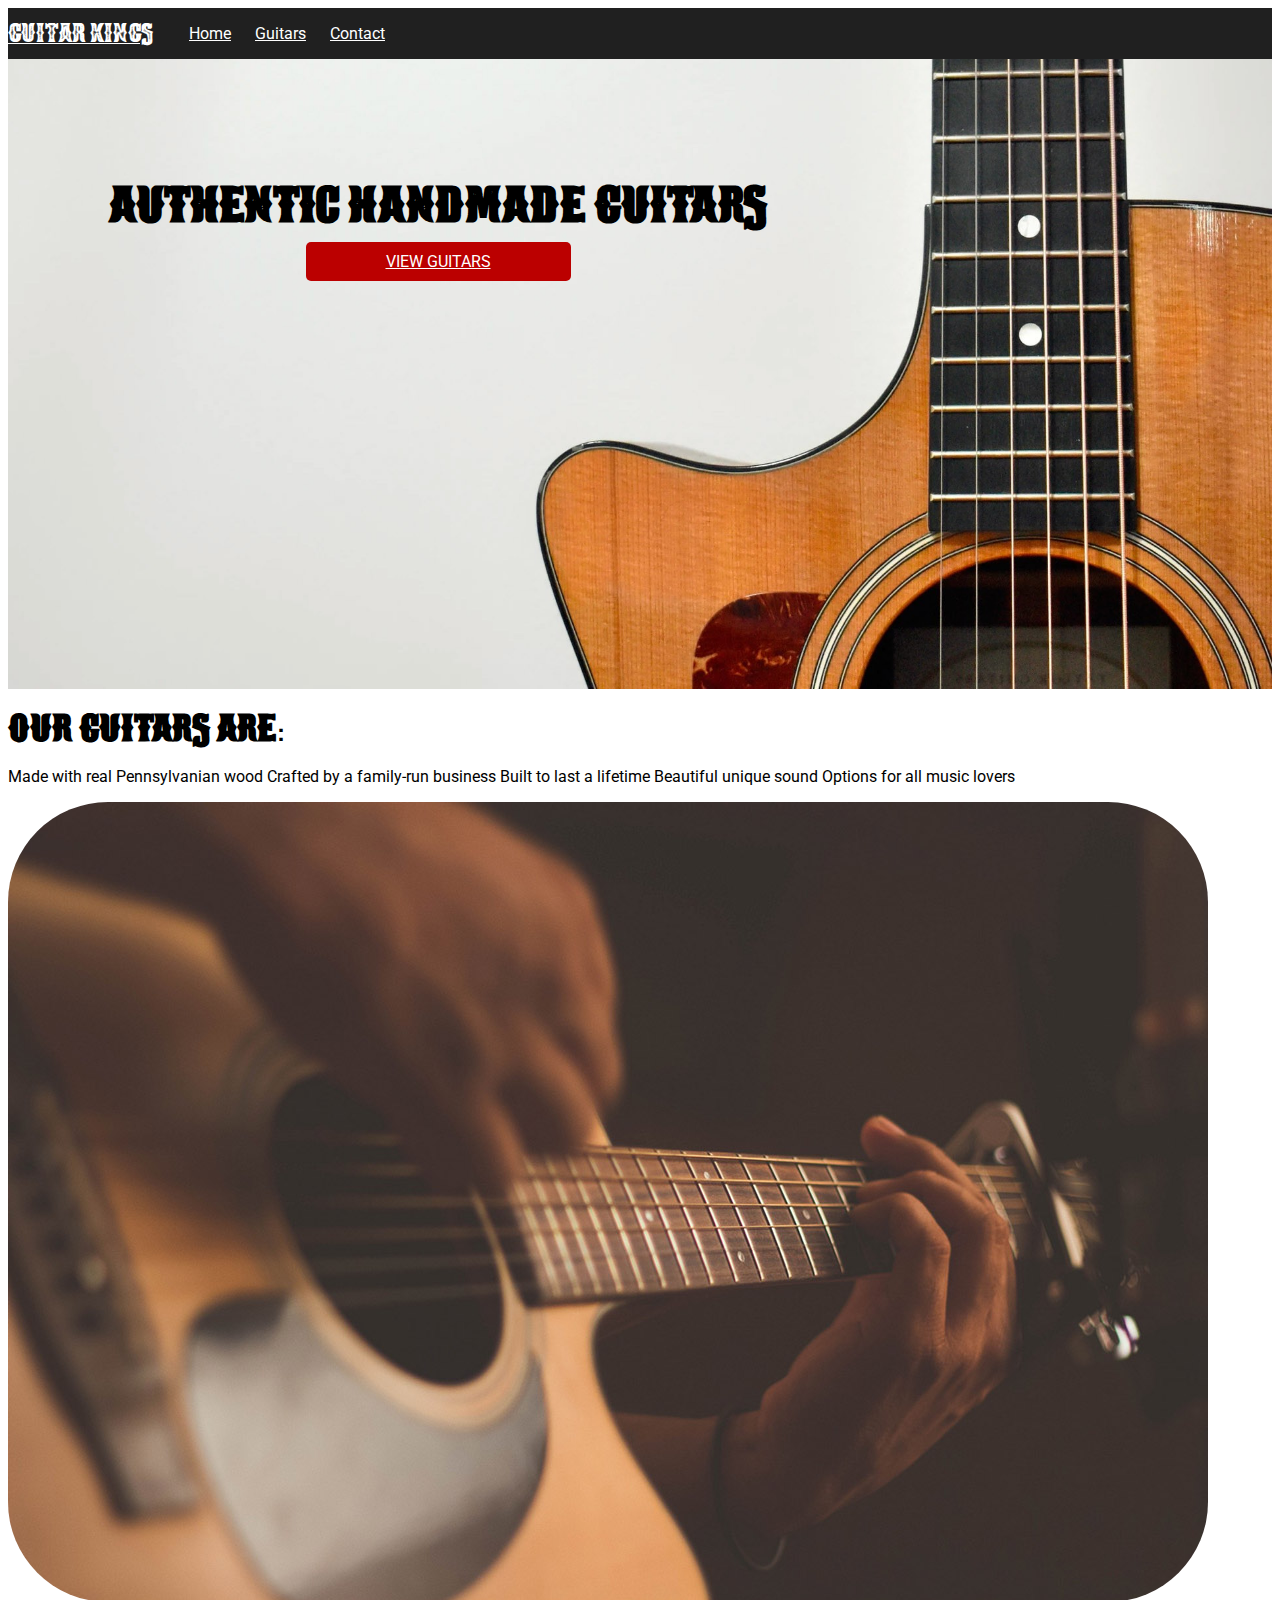
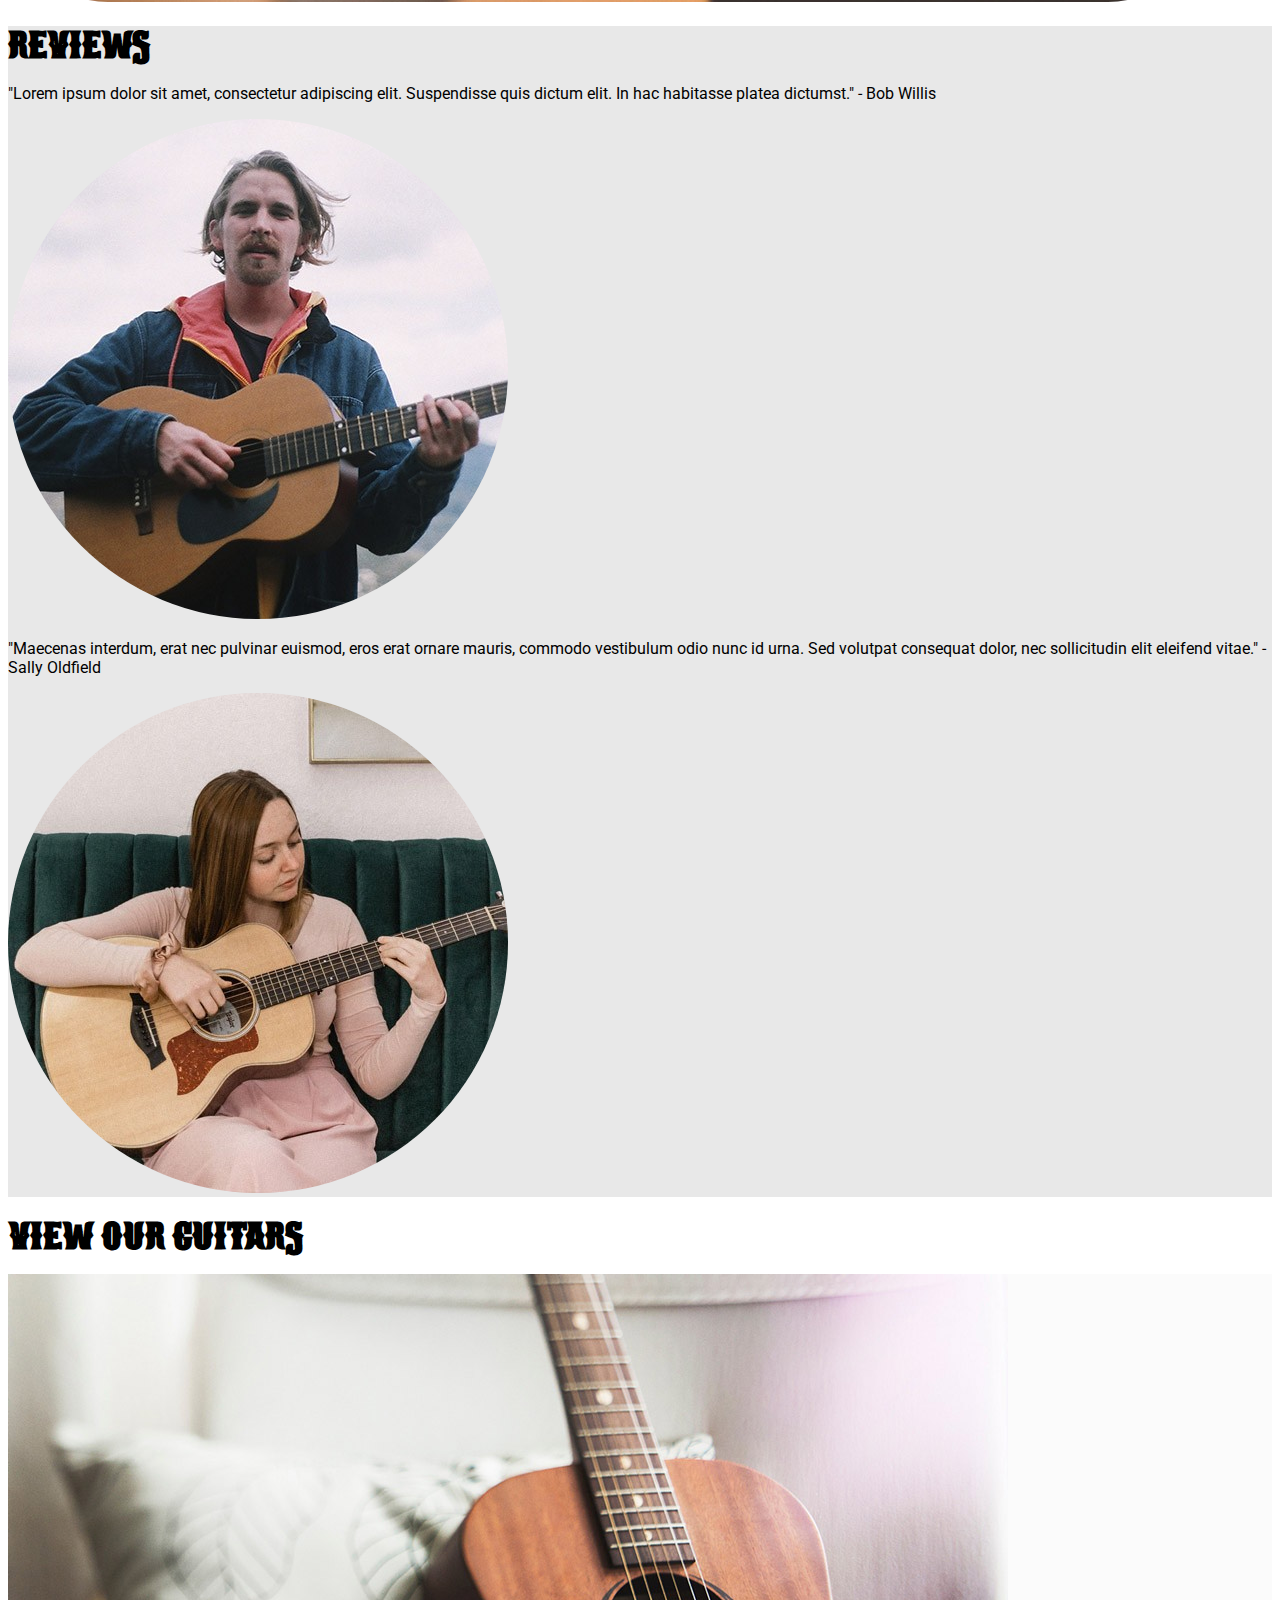
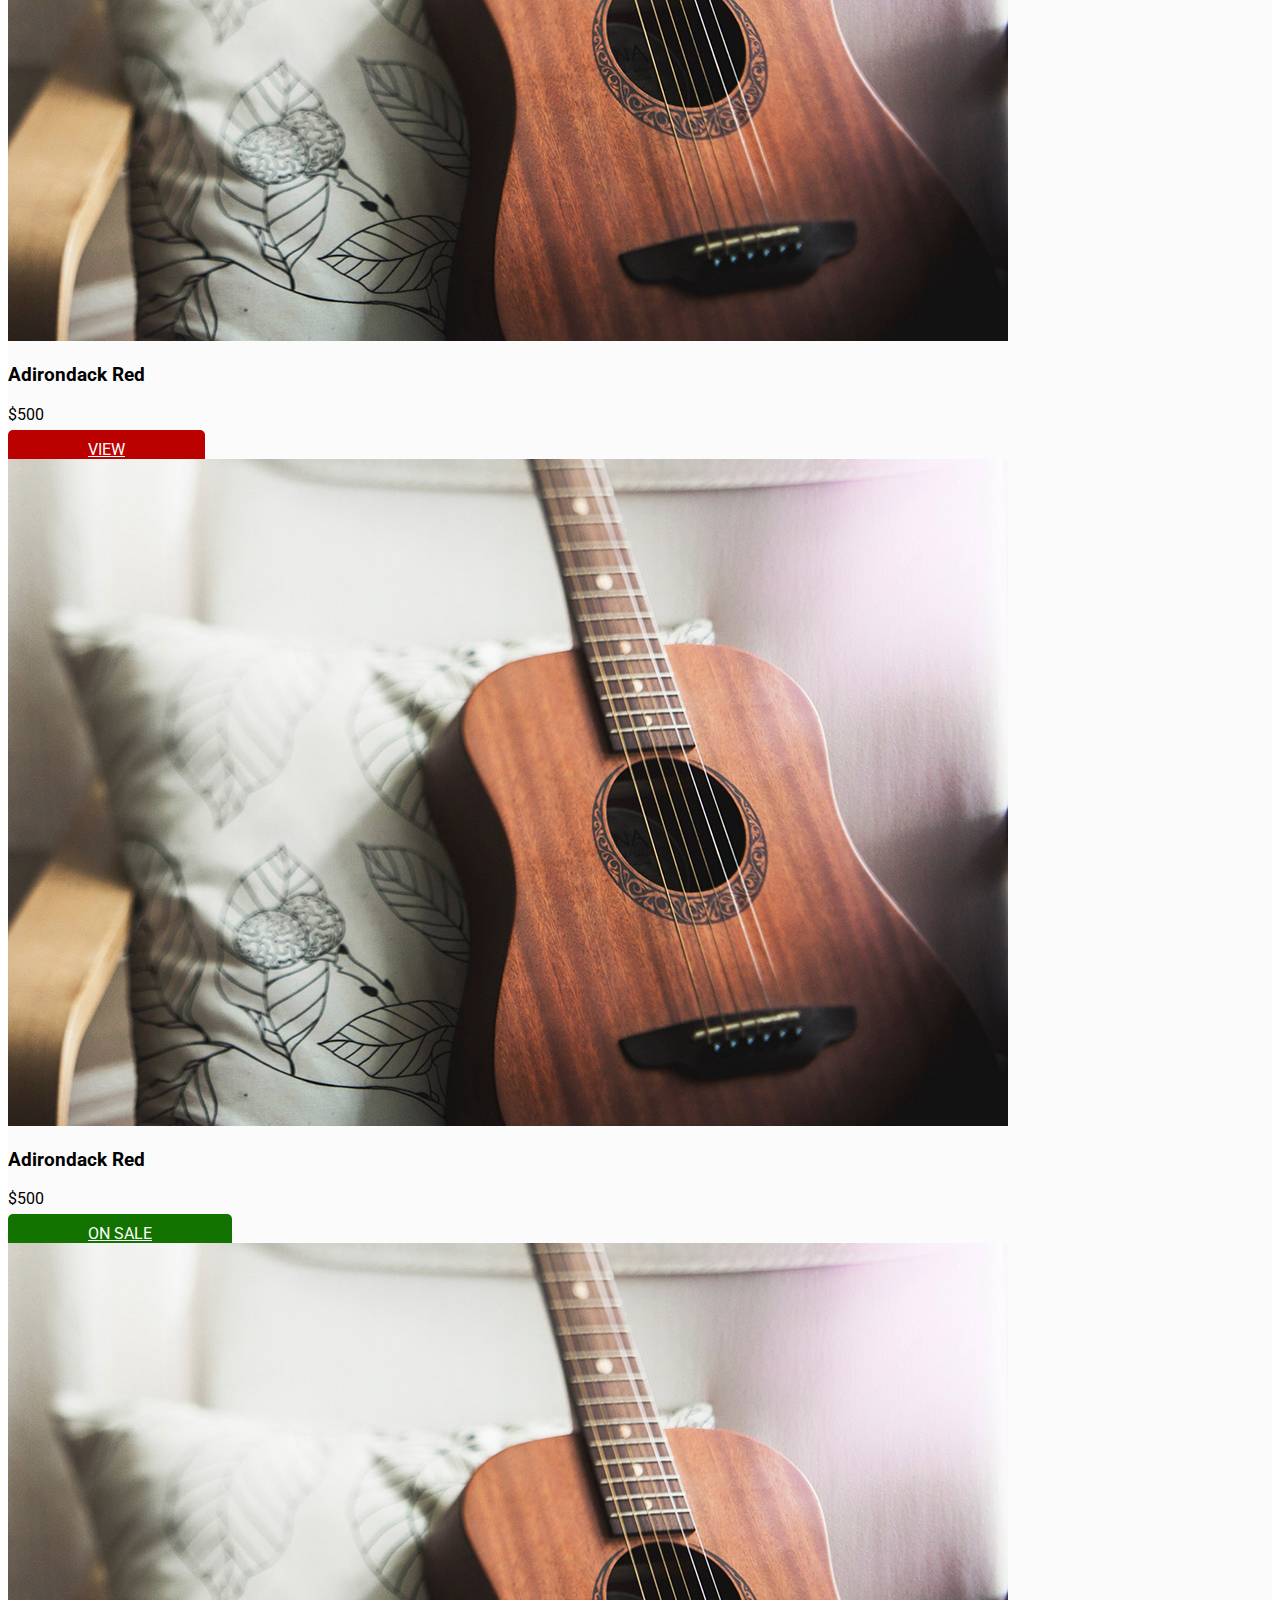
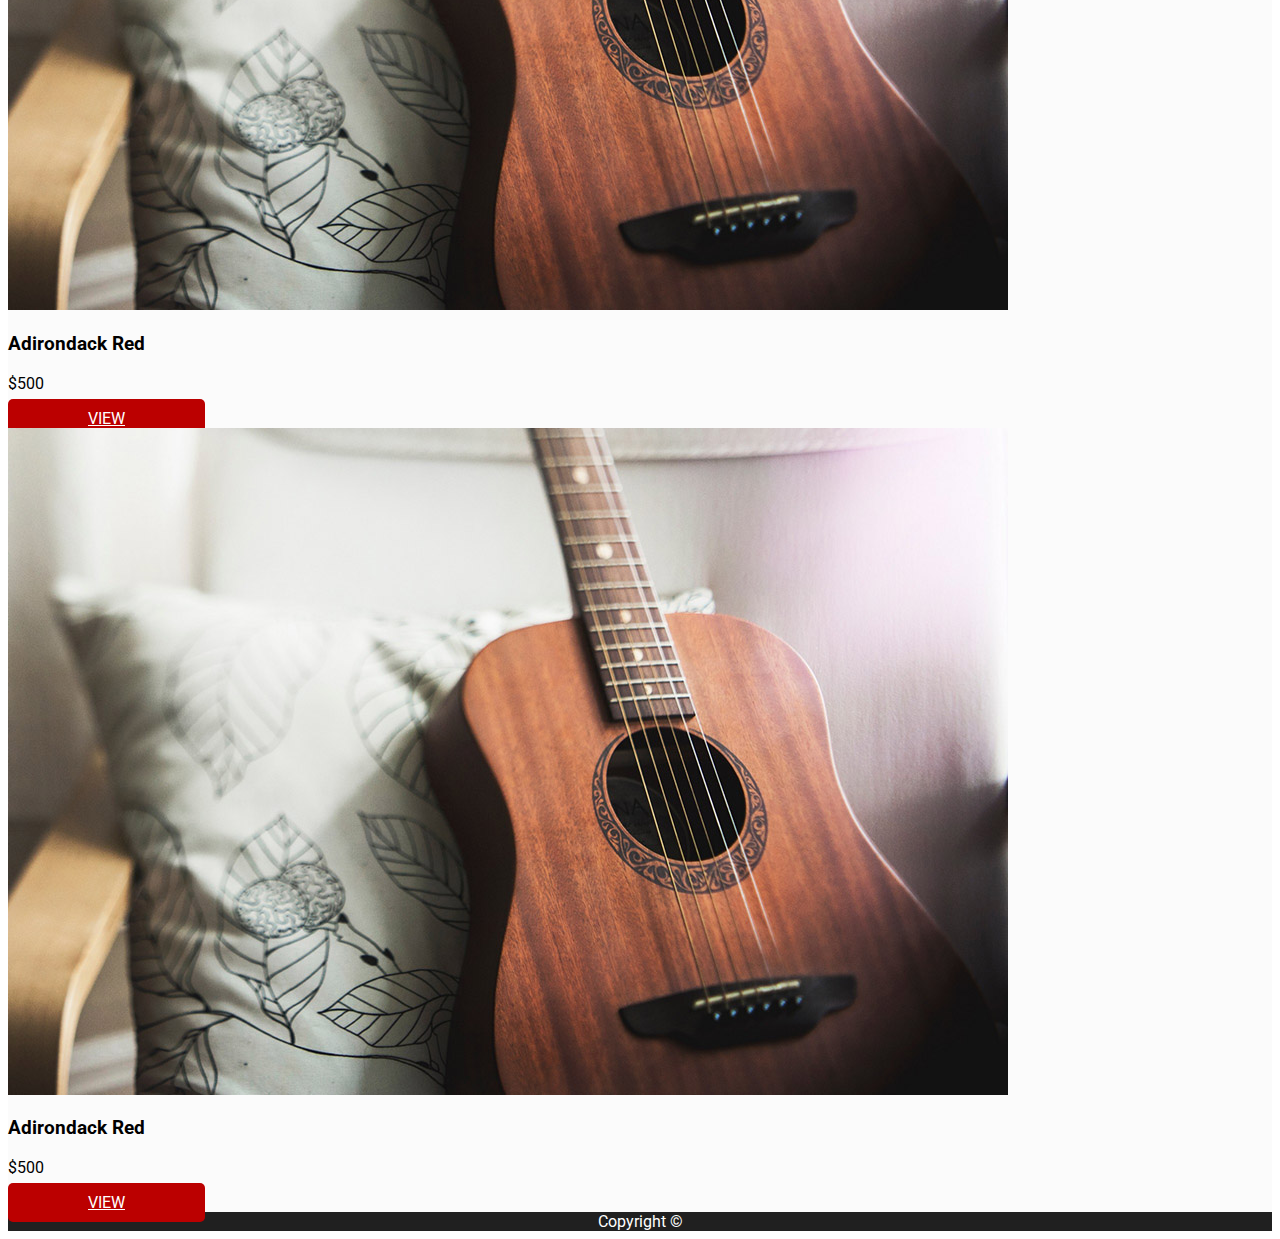
<file: index.html>
<!DOCTYPE html>
<html lang="en">
  <head>
    <meta charset="UTF-8" />
    <meta name="viewport" content="width=device-width, initial-scale=1.0" />
    <meta name="description" content="Get real authentic, hand-crafted guitars from Guitar Kings" />
    <title>Guitar Kings | Home</title>
    <link rel="preconnect" href="https://fonts.gstatic.com" />
    <link href="https://fonts.googleapis.com/css2?family=Roboto&display=swap" rel="stylesheet" />
    <link href="css/styles.css" rel="stylesheet" />
  </head>
  <body>
    <header>
      <a href="index.html" class="logo">Guitar Kings</a>
      <nav>
        <ul>
          <li><a href="index.html">Home</a></li>
          <li><a href="guitars.html">Guitars</a></li>
          <li><a href="contact.html">Contact</a></li>
        </ul>
      </nav>
      </ul>
    </header>
    <main>
      <section class="welcome">
        <div class="welcome__content">
          <h1>Authentic Handmade Guitars</h1> 
          <a href="guitars.html" class="cta">View Guitars</a>

        </div>
        
      </section class="selling points">
      <section>
        <div>
          <h2>Our Guitars Are:</h2>
          <ul>
            <li>Made with real Pennsylvanian wood</li>
            <li>Crafted by a family-run business</li>
            <li>Built to last a lifetime</li>
            <li>Beautiful unique sound</li>
            <li>Options for all music lovers</li>
          </ul>
        </div>
        <img src="images/home-info.jpg" alt="Hand strumming guitar" class="selling-points__images" />
      </section>
      <section class="reviews">
        <h2>Reviews</h2>
        <div>
          <p>"Lorem ipsum dolor sit amet, consectetur adipiscing elit. Suspendisse quis dictum elit. In hac habitasse platea dictumst." - Bob Willis</p>
          <img src="images/review-bio.jpg" alt="Profile picture of Bob Willis" class="review__images"/>
        </div>
        <div>
          <p>"Maecenas interdum, erat nec pulvinar euismod, eros erat ornare mauris, commodo vestibulum odio nunc id urna. Sed volutpat consequat dolor, nec sollicitudin elit eleifend vitae." - Sally Oldfield</p>
          <img src="images/review-bio2.jpg" alt="Profile picture of Bob Willis"  class="review__images"/>
        </div>
      </section>
      <section class="featured">
        <h2>View Our Guitars</h2>
        <div class="featured--products">
          <img src="images/product.jpg" alt="Adirondack Red" />
          <h3>Adirondack Red</h3>
          <p>$500</p>
          <a href="products/adirondack-red.html" class="cta">View</a>
        </div>
        <div class="featured--products">
          <img src="images/product.jpg" alt="Adirondack Red" />
          <h3>Adirondack Red</h3>
          <p>$500</p>
          <a href="products/adirondack-red.html" class="cta cta-sale">On sale</a>
        </div>
        <div class="featured--products">
          <img src="images/product.jpg" alt="Adirondack Red" />
          <h3>Adirondack Red</h3>
          <p>$500</p>
          <a href="products/adirondack-red.html" class="cta">View</a>
        </div>
        <div class="featured--products">
          <img src="images/product.jpg" alt="Adirondack Red" />
          <h3>Adirondack Red</h3>
          <p>$500</p>
          <a href="products/adirondack-red.html" class="cta">View</a>
        </div>
      </section>
    </main>
    <footer>Copyright &copy;</footer>
  </body>
</html>
</file>
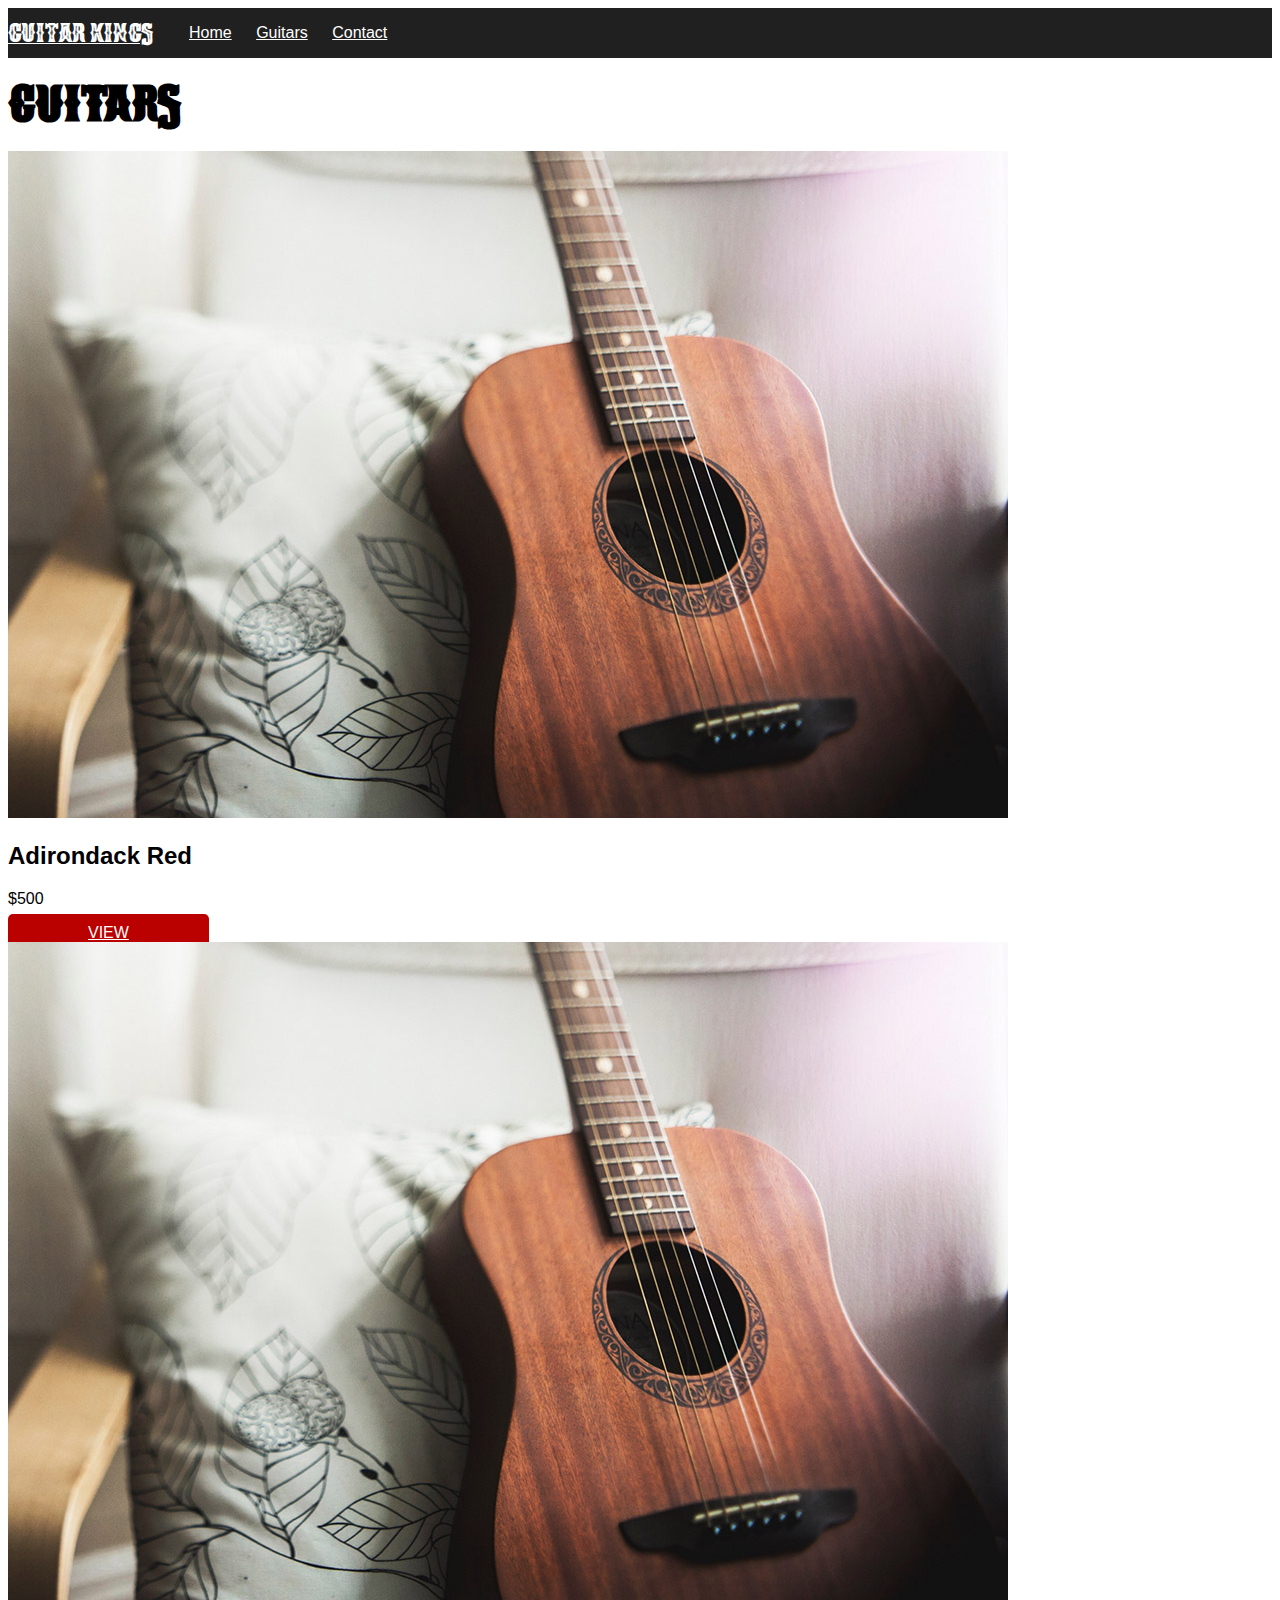
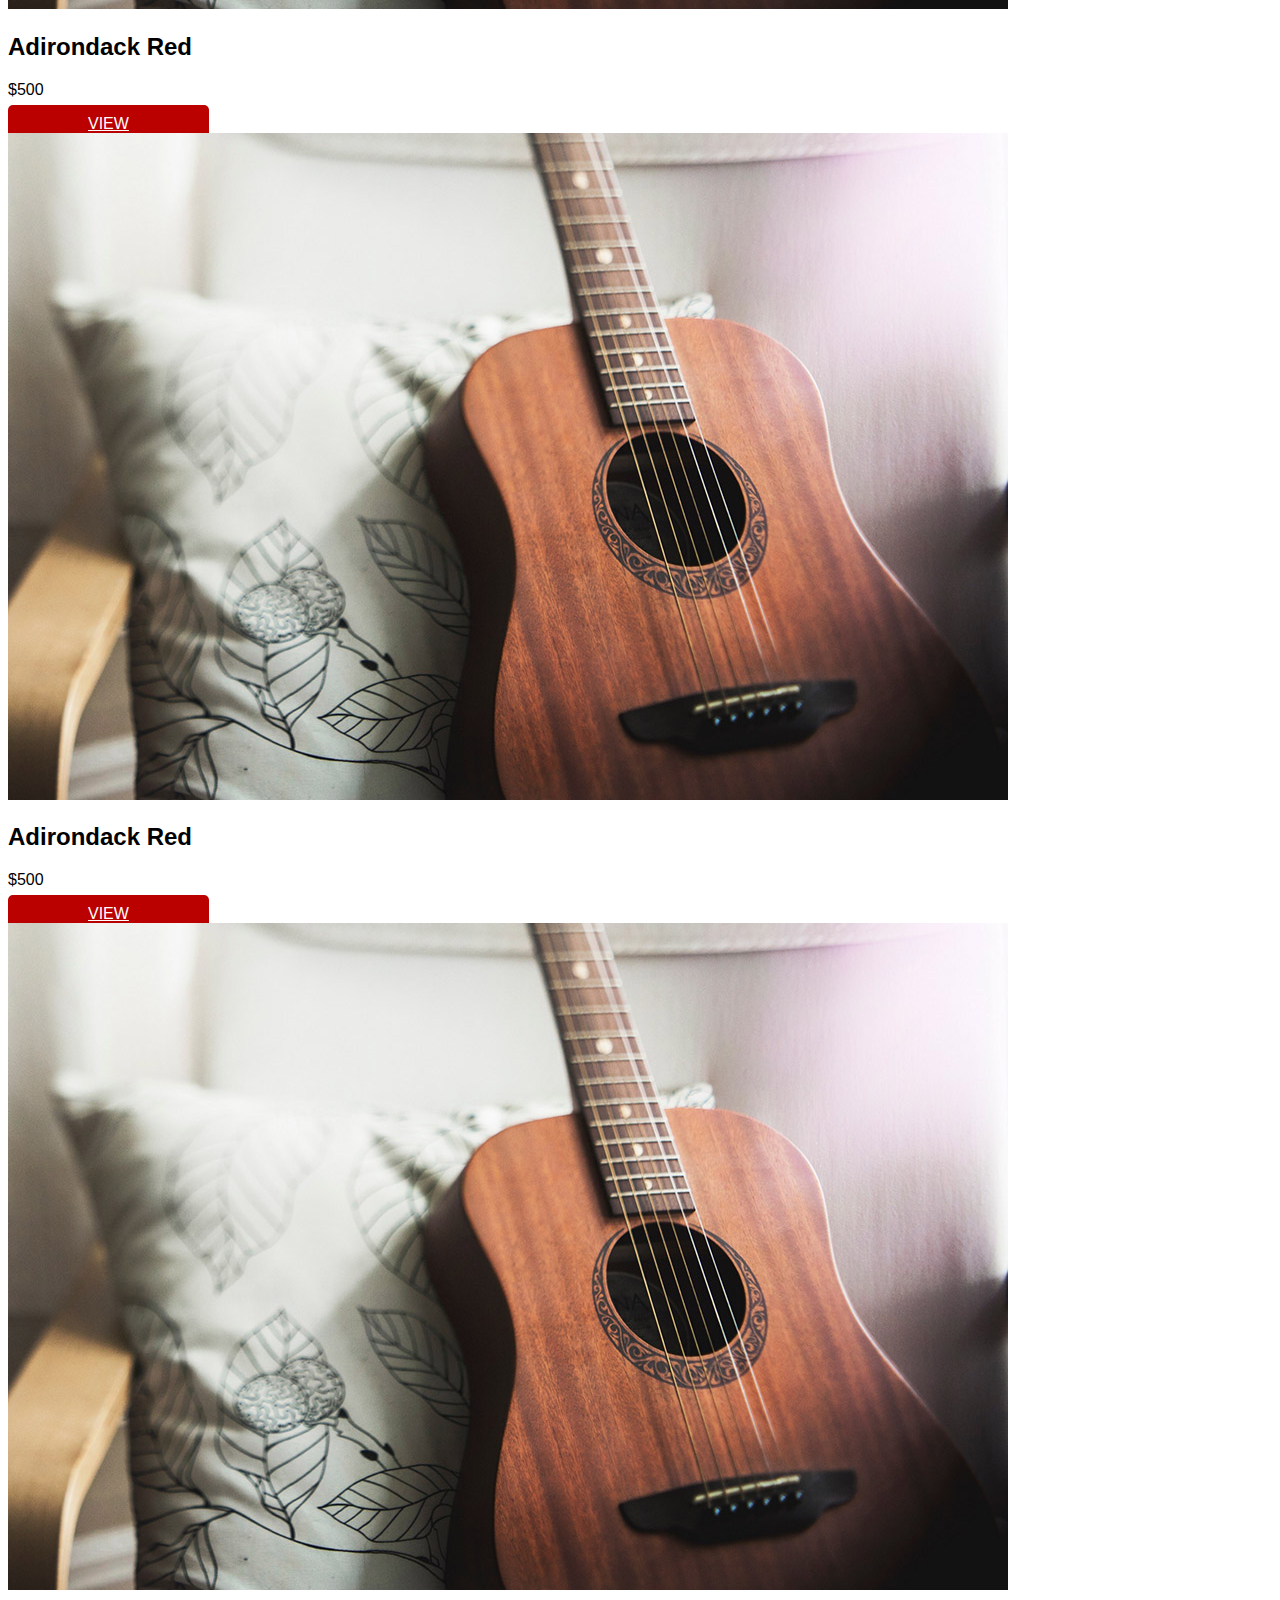
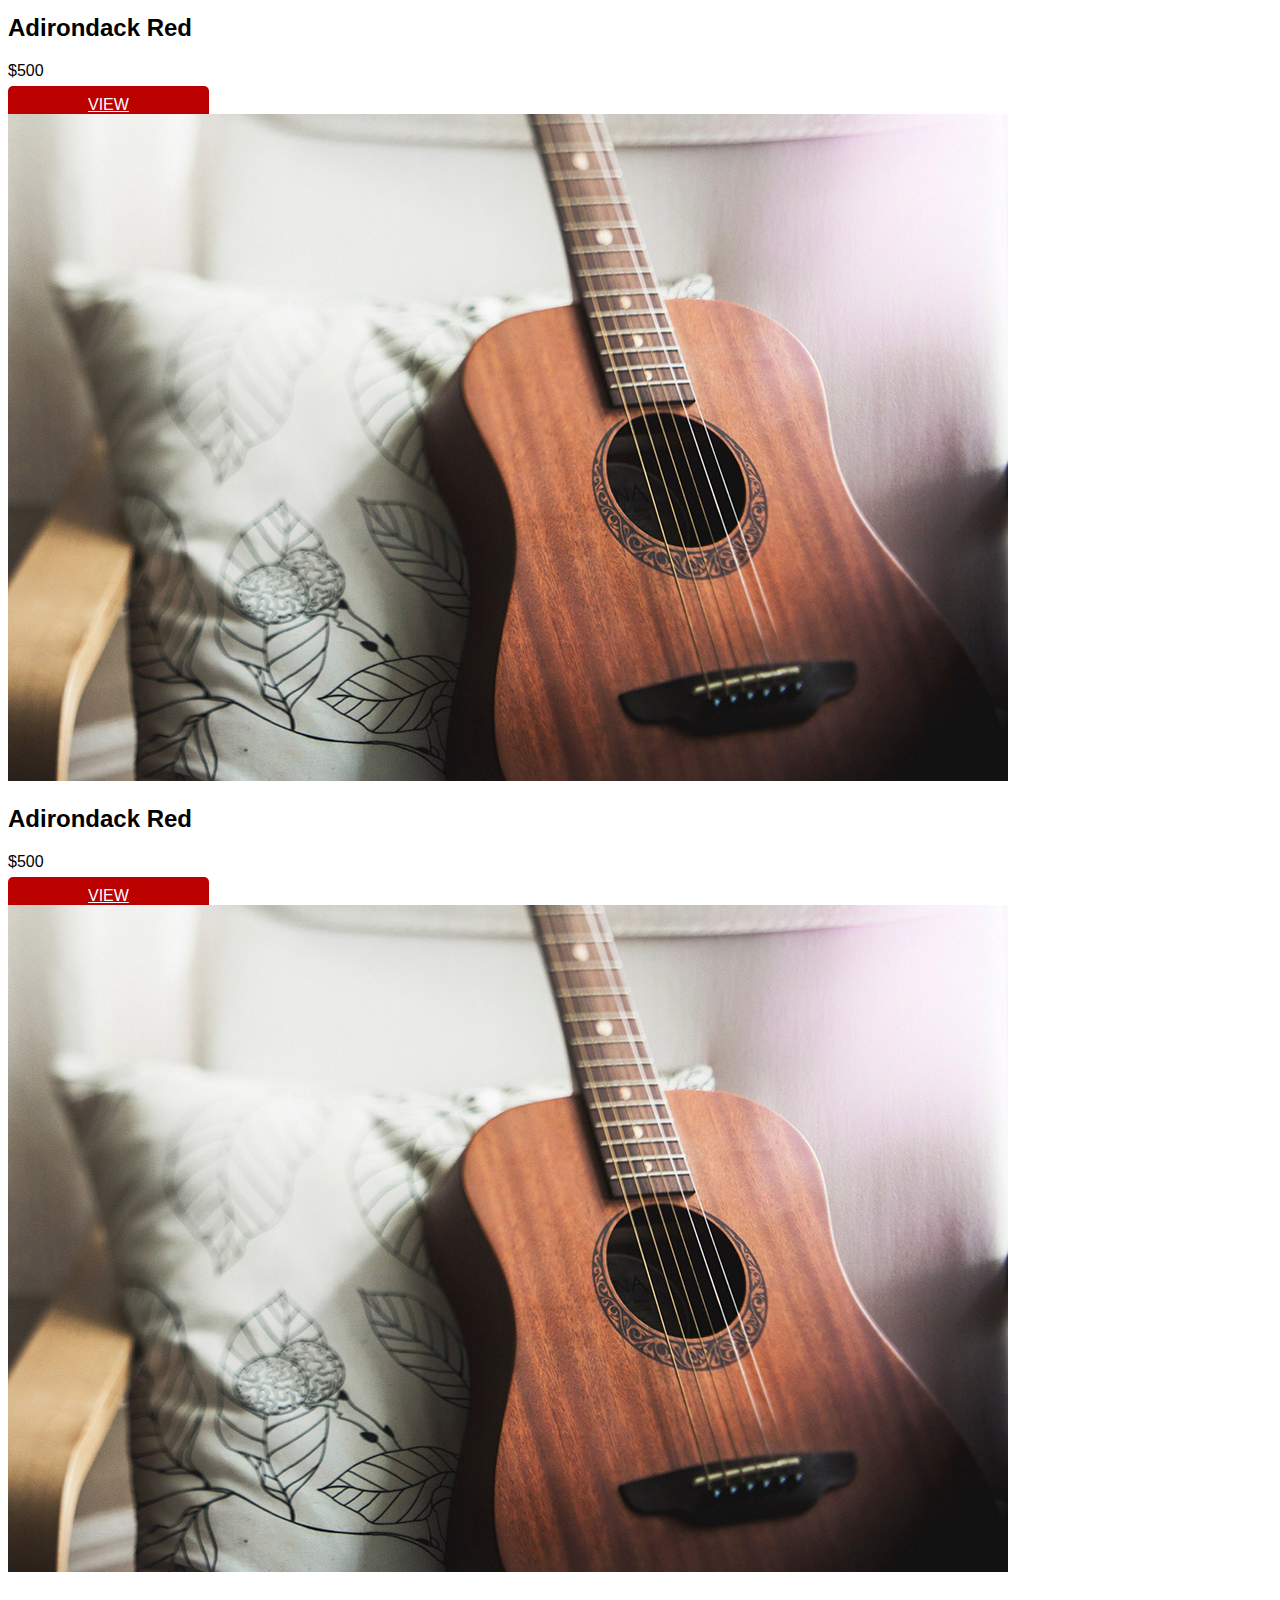
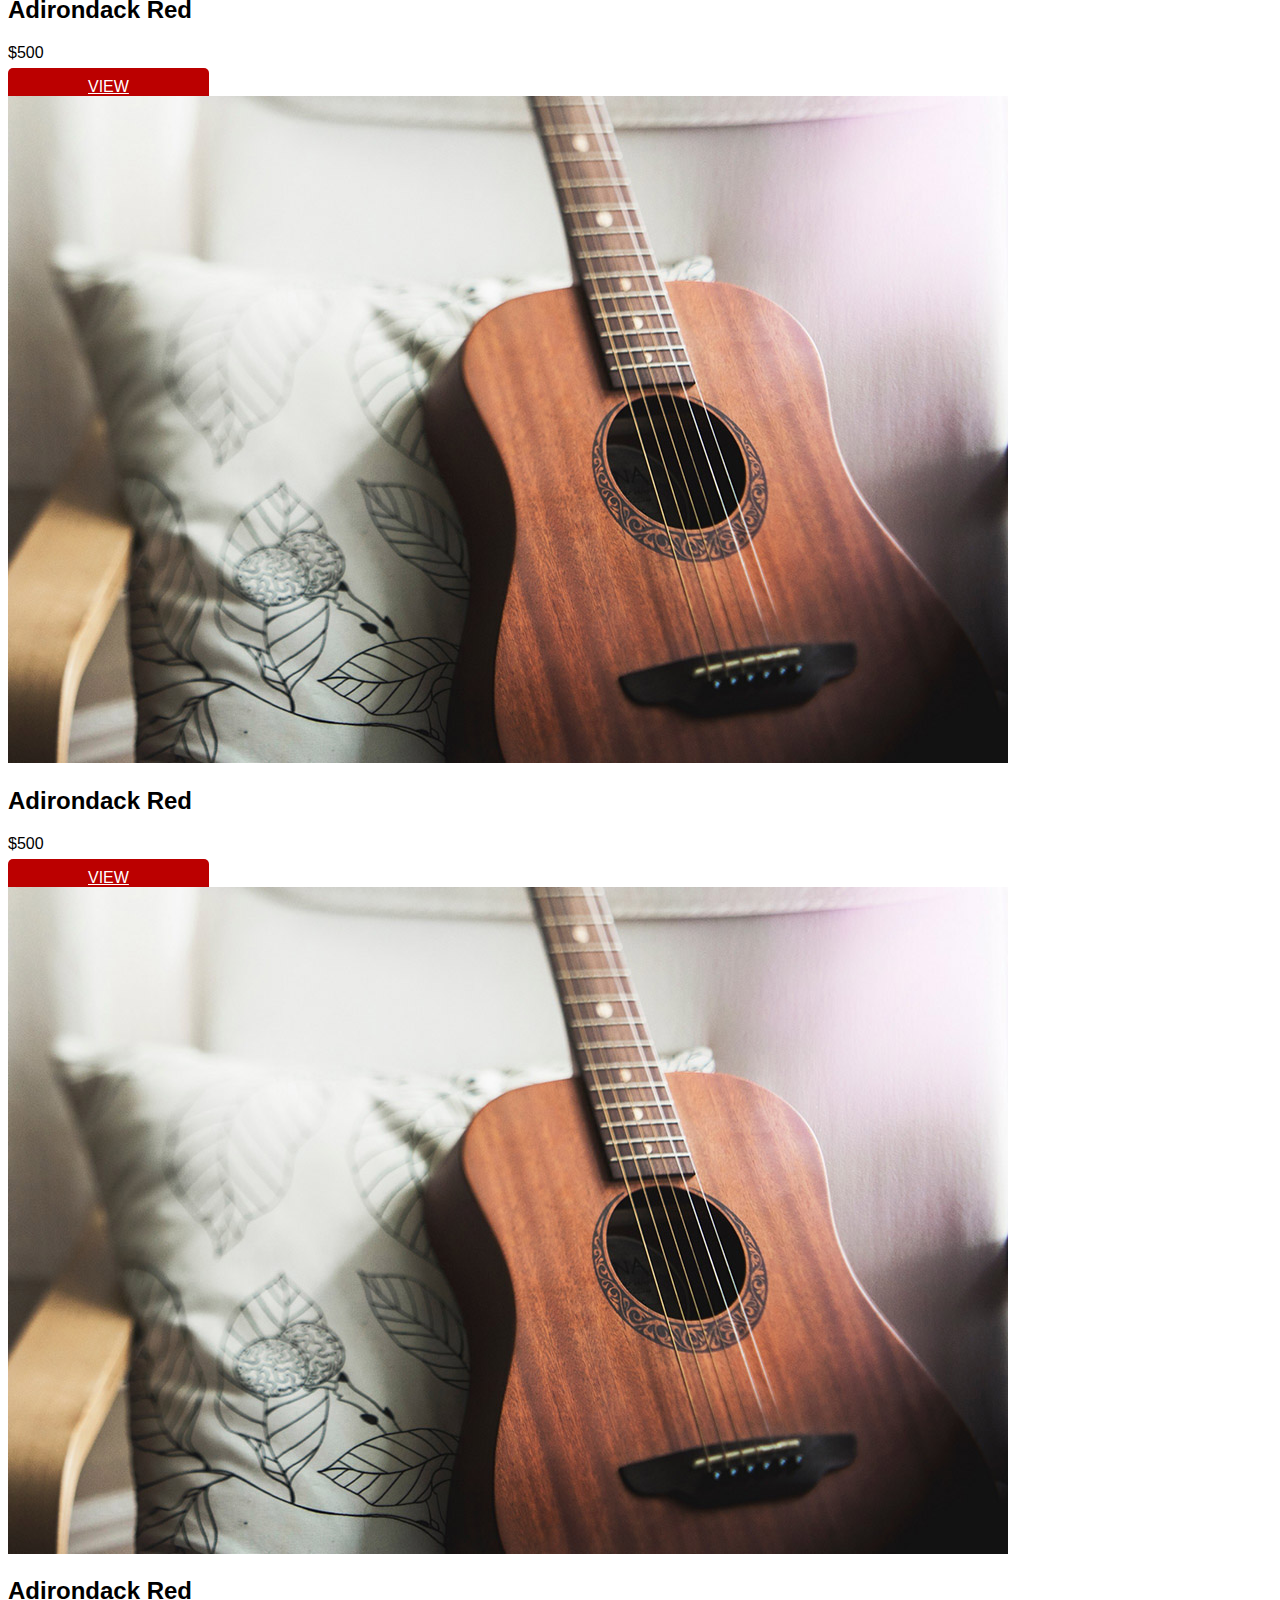
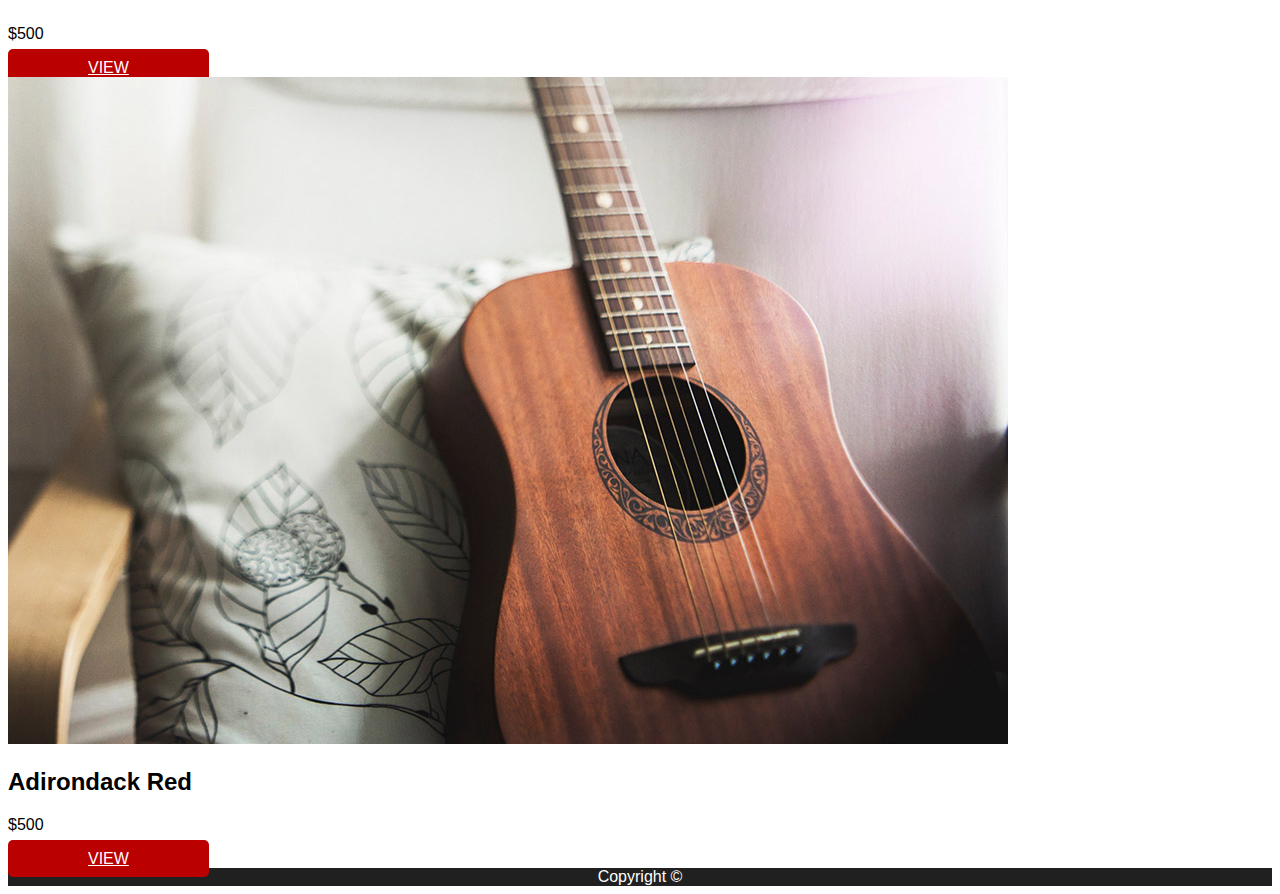
<file: guitars.html>
<!DOCTYPE html>
<html lang="en">
  <head>
    <meta charset="UTF-8" />
    <meta name="viewport" content="width=device-width, initial-scale=1.0" />
    <meta name="description" content="View a list of guitars available from Guitar Kings." />
    <title>Guitar Kings | Guitars</title>
    <link href="css/styles.css" rel="stylesheet" />
  </head>
  <body>
    <header>
      <a href="index.html" class="logo">Guitar Kings</a>
      <nav>
        <ul>
          <li><a href="index.html">Home</a></li>
          <li><a href="guitars.html">Guitars</a></li>
          <li><a href="contact.html">Contact</a></li>
        </ul>
      </nav>
    </header>
    <main>
      <h1>Guitars</h1>
      <section class="product-list">
        <div>
          <img src="images/product.jpg" alt="Adirondack Red" />
          <h2>Adirondack Red</h2>
          <p>$500</p>
          <a href="products/adirondack-red.html" class="cta">View</a>
        </div>
        <div>
          <img src="images/product.jpg" alt="Adirondack Red" />
          <h2>Adirondack Red</h2>
          <p>$500</p>
          <a href="products/adirondack-red.html" class="cta">View</a>
        </div>
        <div>
          <img src="images/product.jpg" alt="Adirondack Red" />
          <h2>Adirondack Red</h2>
          <p>$500</p>
          <a href="products/adirondack-red.html" class="cta">View</a>
        </div>
        <div>
          <img src="images/product.jpg" alt="Adirondack Red" />
          <h2>Adirondack Red</h2>
          <p>$500</p>
          <a href="products/adirondack-red.html" class="cta">View</a>
        </div>
        <div>
          <img src="images/product.jpg" alt="Adirondack Red" />
          <h2>Adirondack Red</h2>
          <p>$500</p>
          <a href="products/adirondack-red.html" class="cta">View</a>
        </div>
        <div>
          <img src="images/product.jpg" alt="Adirondack Red" />
          <h2>Adirondack Red</h2>
          <p>$500</p>
          <a href="products/adirondack-red.html" class="cta">View</a>
        </div>
        <div>
          <img src="images/product.jpg" alt="Adirondack Red" />
          <h2>Adirondack Red</h2>
          <p>$500</p>
          <a href="products/adirondack-red.html" class="cta">View</a>
        </div>
        <div>
          <img src="images/product.jpg" alt="Adirondack Red" />
          <h2>Adirondack Red</h2>
          <p>$500</p>
          <a href="products/adirondack-red.html" class="cta">View</a>
        </div>
        <div>
          <img src="images/product.jpg" alt="Adirondack Red" />
          <h2>Adirondack Red</h2>
          <p>$500</p>
          <a href="products/adirondack-red.html" class="cta">View</a>
        </div>
      </section>
    </main>
    <footer>Copyright &copy;</footer>
  </body>
</html>
</file>
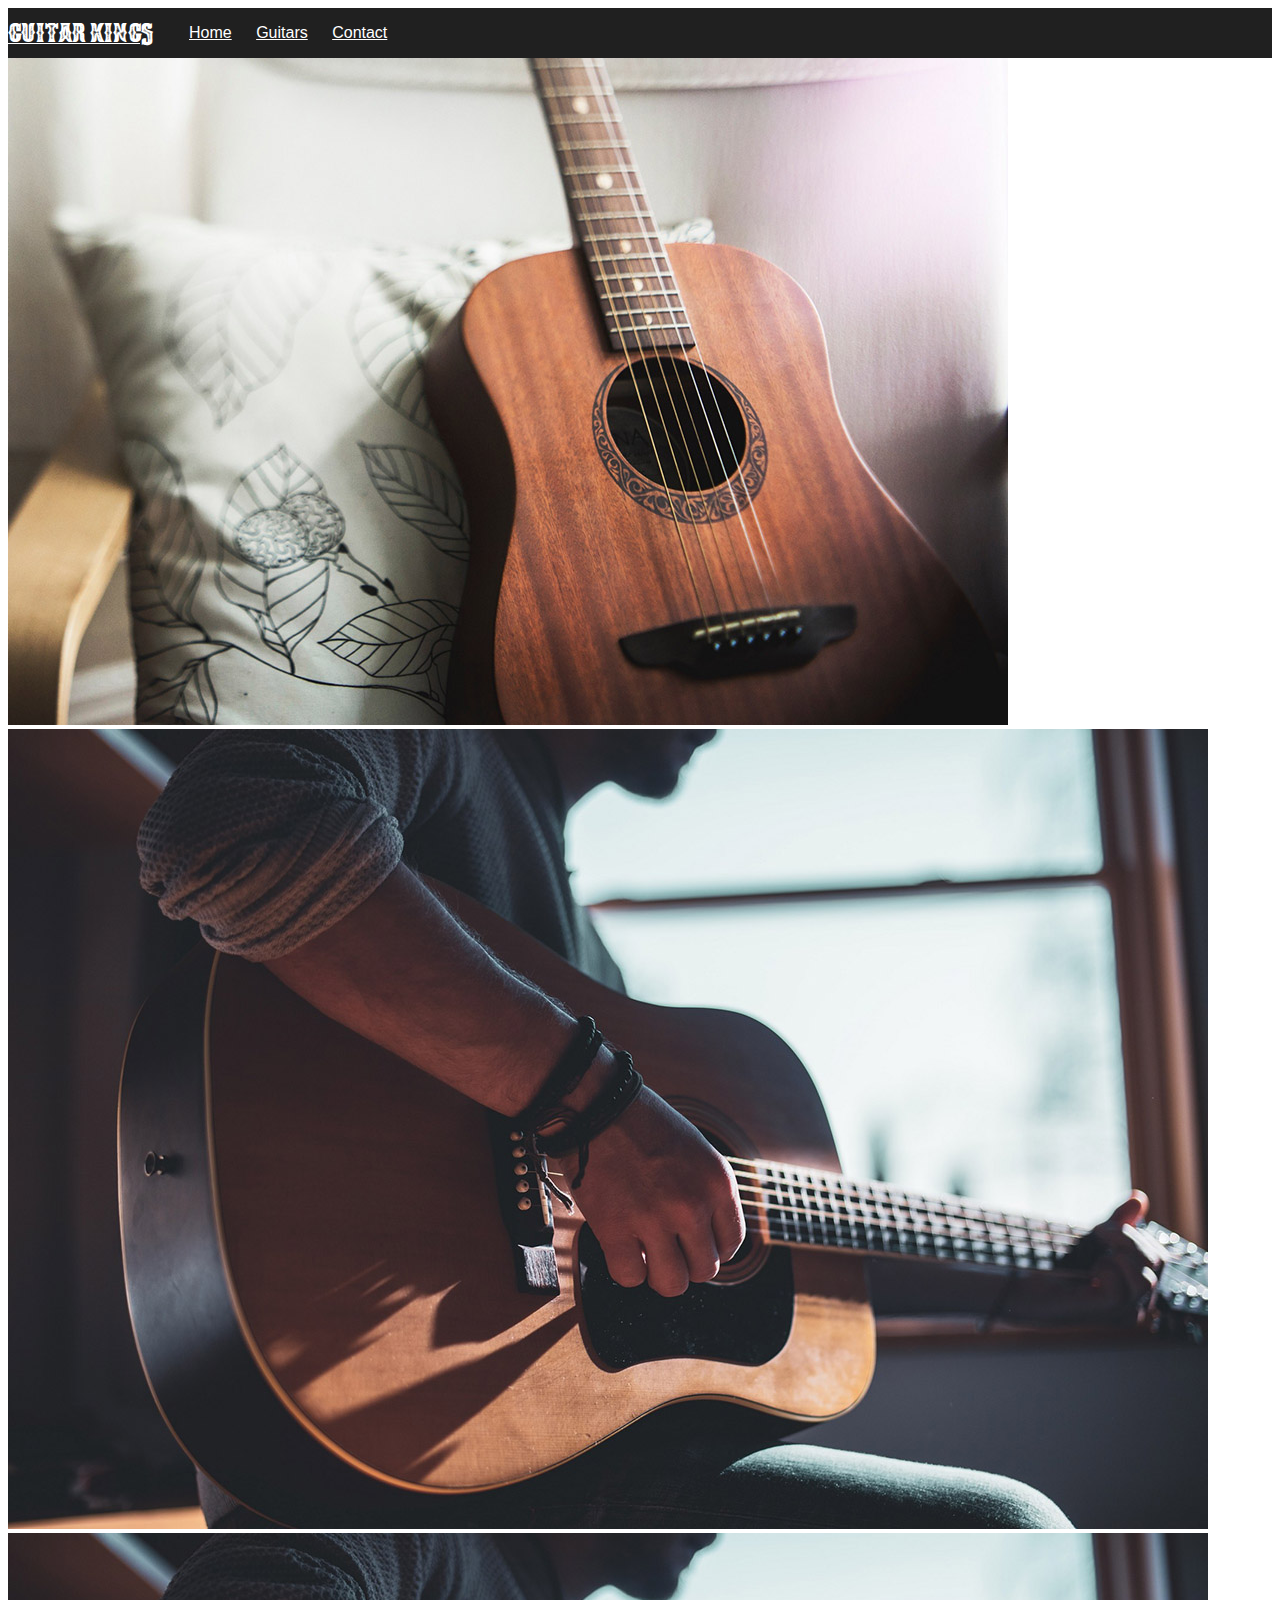
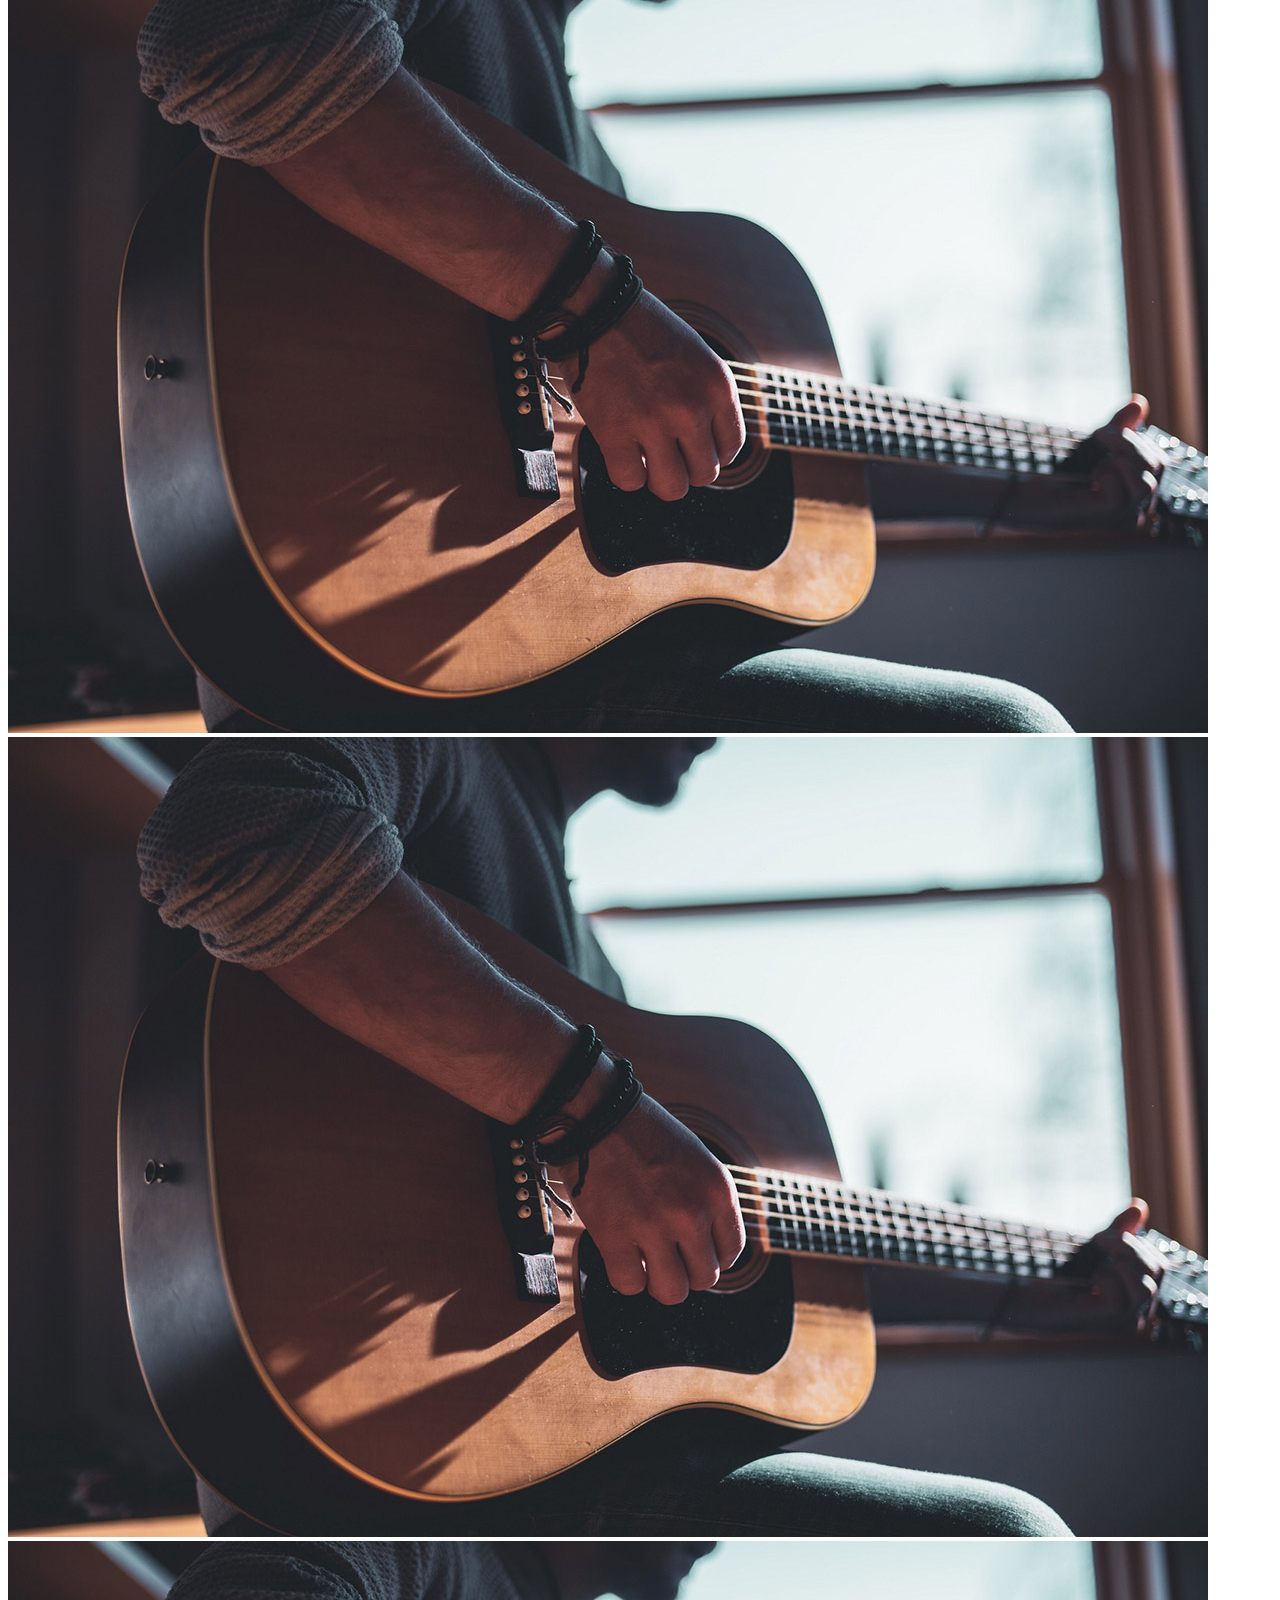
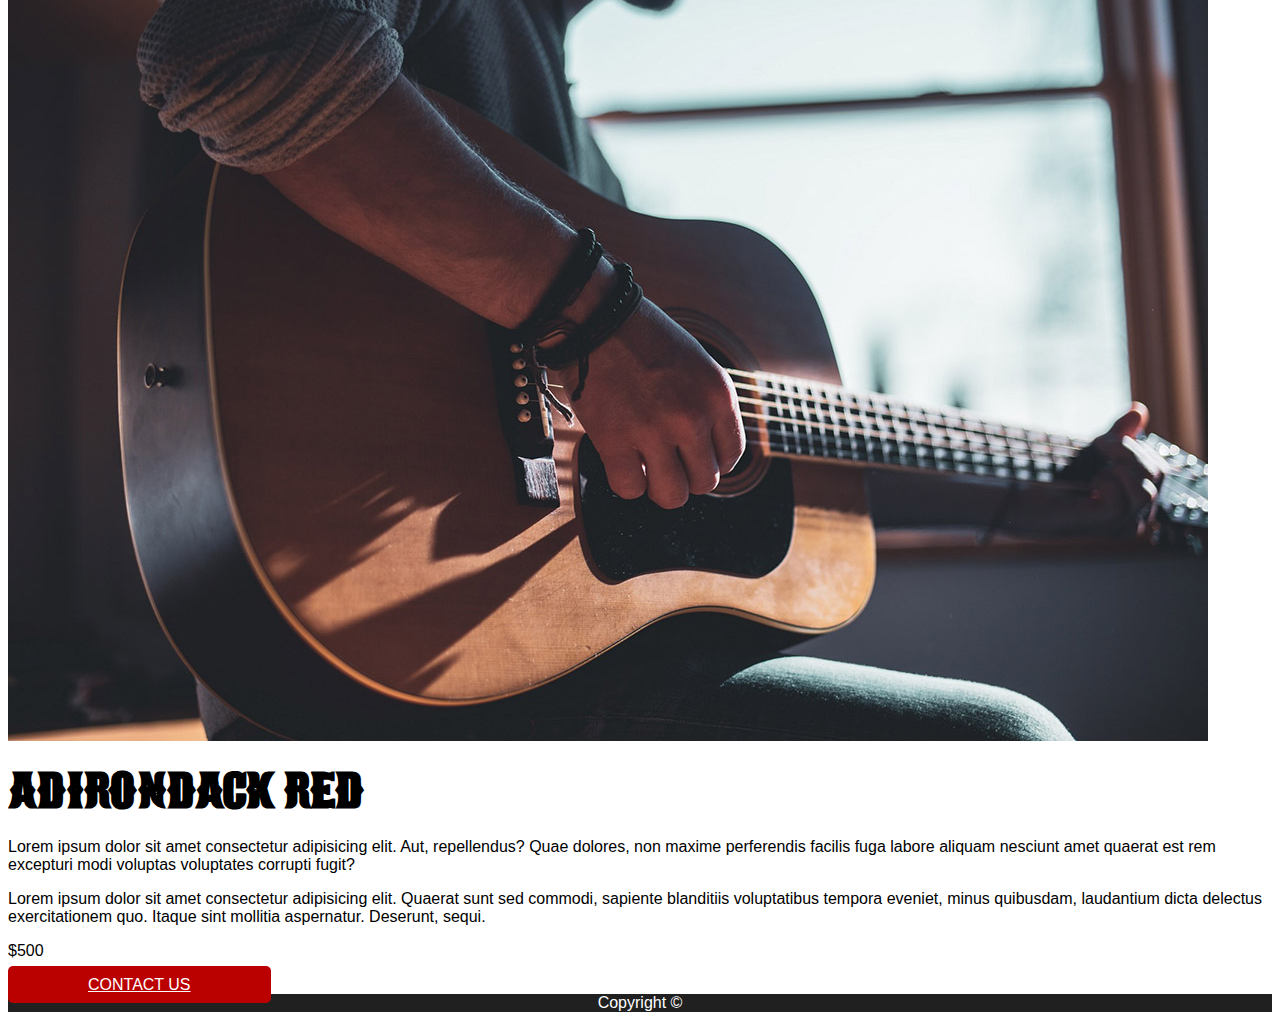
<file: products/adirondack-red.html>
<!DOCTYPE html>
<html lang="en">
  <head>
    <meta charset="UTF-8" />
    <meta name="viewport" content="width=device-width, initial-scale=1.0" />
    <meta name="description" content="View our most popular guitar - the Adirondack Red" />
    <title>Guitar Kings | Adirondack Red</title>
    <link href="../css/styles.css" rel="stylesheet" />
  </head>
  <body>
    <header>
      <a href="../index.html" class="logo">Guitar Kings</a>
      <nav>
        <ul>
          <li><a href="../index.html">Home</a></li>
          <li><a href="../guitars.html">Guitars</a></li>
          <li><a href="../contact.html">Contact</a></li>
        </ul>
      </nav>
    </header>
    <main>
      <section>
        <img src="../images/product.jpg" alt="Adirondack Red" />
        <div>
          <img src="../images/product-specific.jpg" alt="Playing the Adirondack Red" />
          <img src="../images/product-specific.jpg" alt="Playing the Adirondack Red" />
          <img src="../images/product-specific.jpg" alt="Playing the Adirondack Red" />
          <img src="../images/product-specific.jpg" alt="Playing the Adirondack Red" />
        </div>
      </section>
      <section>
        <h1>Adirondack Red</h1>
        <p>Lorem ipsum dolor sit amet consectetur adipisicing elit. Aut, repellendus? Quae dolores, non maxime perferendis facilis fuga labore aliquam nesciunt amet quaerat est rem excepturi modi voluptas voluptates corrupti fugit?</p>
        <p>Lorem ipsum dolor sit amet consectetur adipisicing elit. Quaerat sunt sed commodi, sapiente blanditiis voluptatibus tempora eveniet, minus quibusdam, laudantium dicta delectus exercitationem quo. Itaque sint mollitia aspernatur. Deserunt, sequi.</p>
        <p>$500</p>
        <a href="../contact.html" class="cta">Contact Us</a>
      </section>
    </main>
    <footer>Copyright &copy;</footer>
  </body>
</html>
</file>
<file: css/styles.css>
@font-face {
  font-family: "Boots And Spurs";
  src: url("../fonts/BootsAndSpurs.ttf") format("truetype");
}

body {
  font-family: "Roboto", Verdana, Geneva, Tahoma, sans-serif;
}

h1,
h2,
.logo {
  font-family: "Boots And Spurs", "Segoe UI", Tahoma, Geneva, Verdana, sans-serif;
}

.product-list h2 {
  font-family: "Roboto", Verdana, Geneva, Tahoma, sans-serif;
}

header {
  display: flex;
  align-items: center;
}

nav {
  margin-left: 25px;
}
header,
footer {
  background-color: #202020;
  color: #fff;
}

header a {
  color: #fff;
}

.cta {
  background-color: #bb0000;
  color: #fff;
  font-size: 1em;
    text-transform: uppercase;
    padding: 10px 80px;
    border-radius: 5px;
}

.reviews {
  background-color: #e8e8e8;
}

.featured--products {
  background-color: #fbfbfb;
}

.cta-sale {
  background-color: #127300;

}

footer {
  text-align: center;
}

/* Home Page */
.welcome {
  background-image: url("../images/home-header.jpg");
  background-size: cover;
  background-repeat: no-repeat;
  background-position-x: right;
  background-position-y: bottom ;
  min-height: 70vh;
  position: relative;
}

.welcome__content {
  position: absolute;
  text-align: center;
  top: 100px;
  left: 100px;
}




.selling-points__images {
  border-radius: 100px;
}

.review__images {
  border-radius: 50%;
}

ul {
  padding: 0px;
}

li {
  display: inline;
}

nav a {
  padding: 10px;
}

.current {
  font-weight: bold;
}
</file>
